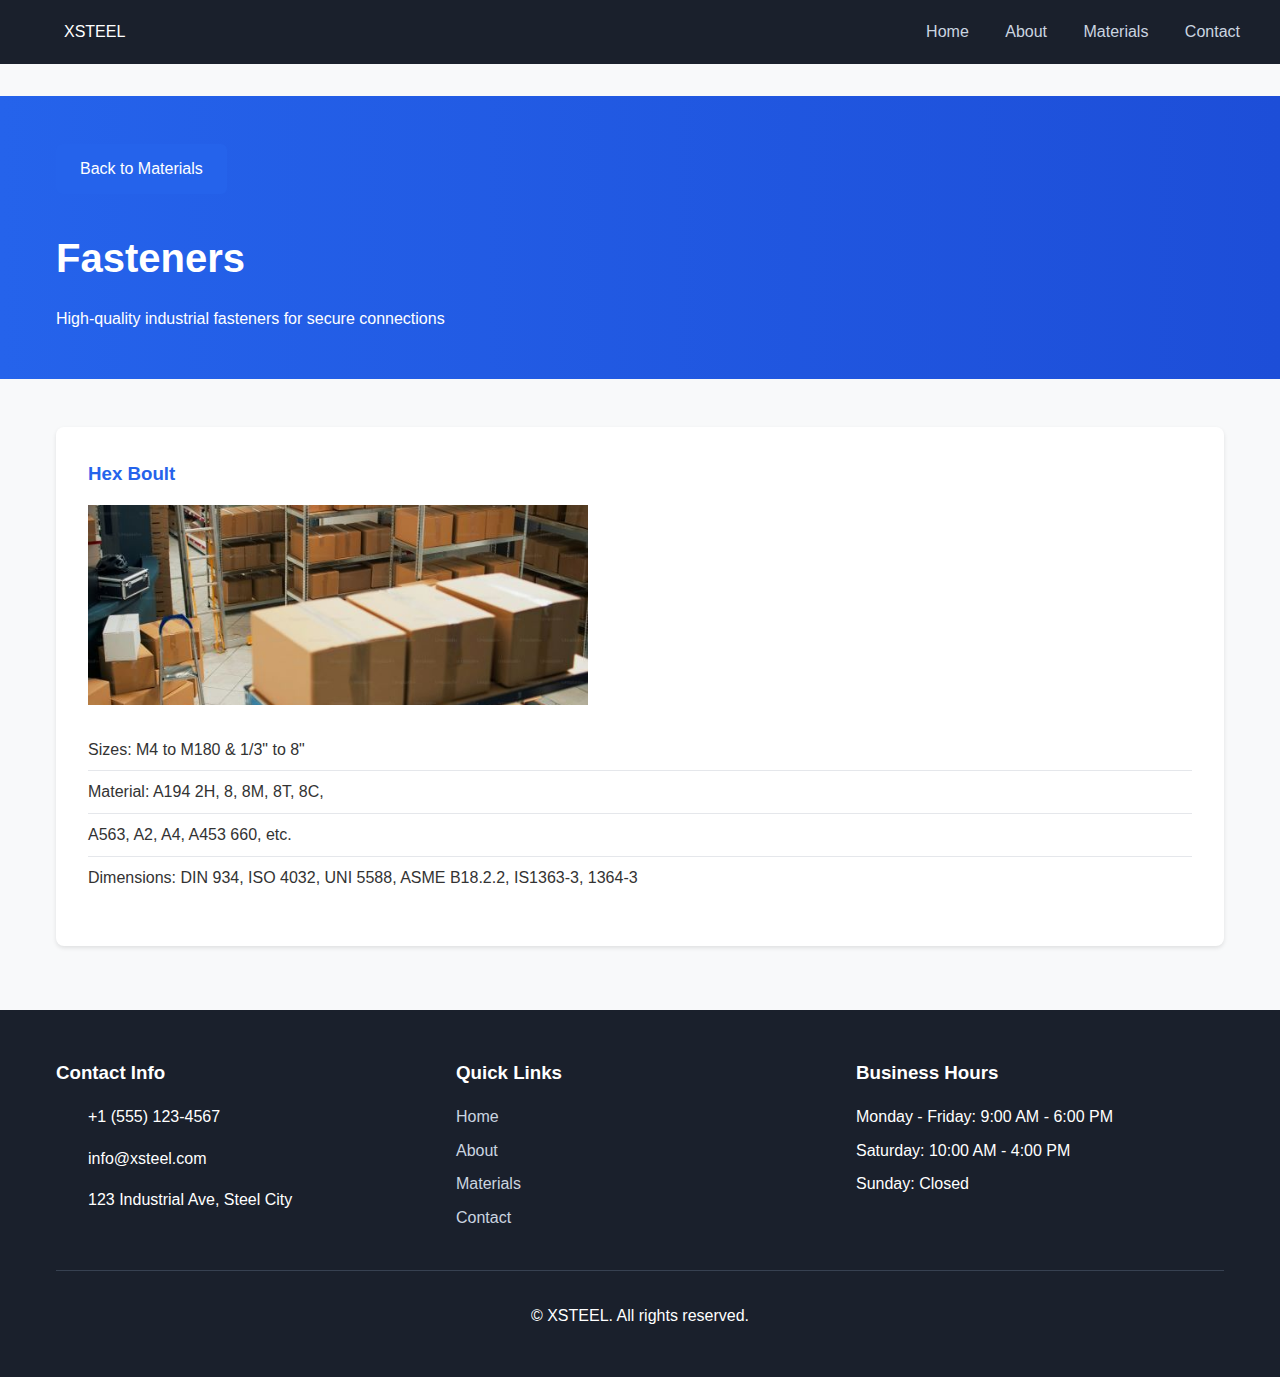
<file: fasteners.html>
<!DOCTYPE html>
<html lang="en">
<head>
    <meta charset="UTF-8">
    <meta name="viewport" content="width=device-width, initial-scale=1.0">
    <title>Fasteners - XSTEEL</title>
    <link rel="stylesheet" href="../style.css">
    <!-- <script src="https://unpkg.com/lucide@latest"></script> -->
</head>
<body>
    <nav class="navbar">
        <div class="nav-container">
            <div class="nav-logo">
                <a href="../index.html" class="logo-link">
                    <i data-lucide="wrench" class="logo-icon"></i>
                    <span>XSTEEL</span>
                </a>
            </div>
            <div class="nav-links" id="navLinks">
                <a href="../index.html#home">Home</a>
                <a href="../index.html#about">About</a>
                <a href="../index.html#materials">Materials</a>
                <a href="../index.html#contact">Contact</a>
            </div>
            <button class="mobile-menu-btn" id="mobileMenuBtn">
                <i data-lucide="menu" class="menu-icon"></i>
            </button>
        </div>
    </nav>

    <div class="material-detail">
        <div class="material-header">
            <div class="container">
                <a href="../index.html#materials" class="back-button">
                    <i data-lucide="arrow-left" class="back-icon"></i>
                    Back to Materials
                </a>
                <h1>Fasteners</h1>
                <p>High-quality industrial fasteners for secure connections</p>
            </div>
        </div>

        <div class="container">
            <div class="material-items">
                <!-- ividem thotu thazhthe comment vare copy cheyuthu add akiyamathiye entheulm dout indel call -->
                <div class="material-item">
                    <h3>Hex Boult</h3>
                    <img class="cardpic" src="/images/premium_photo-1682129768936-c5b7c3033cdc.jpg" alt="" srcset="">
                    <ul>
                        <li>Sizes: M4 to M180 & 1/3" to 8"</li>
                        <li>Material: A194 2H, 8, 8M, 8T, 8C,</li>
                        <li>A563, A2, A4, A453 660, etc.</li>
                        <li>Dimensions: DIN 934, ISO 4032, UNI 5588, ASME B18.2.2, IS1363-3, 1364-3</li>
                    </ul>
                </div>
                <!-- ividem vare -->
            </div>
        </div>
    </div>

    <footer class="footer">
        <div class="container">
            <div class="footer-grid">
                <div class="footer-section">
                    <h3>Contact Info</h3>
                    <div class="info-item">
                        <i data-lucide="phone"></i>
                        <span>+1 (555) 123-4567</span>
                    </div>
                    <div class="info-item">
                        <i data-lucide="mail"></i>
                        <span>info@xsteel.com</span>
                    </div>
                    <div class="info-item">
                        <i data-lucide="map-pin"></i>
                        <span>123 Industrial Ave, Steel City</span>
                    </div>
                </div>
                <div class="footer-section">
                    <h3>Quick Links</h3>
                    <ul>
                        <li><a href="../index.html#home">Home</a></li>
                        <li><a href="../index.html#about">About</a></li>
                        <li><a href="../index.html#materials">Materials</a></li>
                        <li><a href="../index.html#contact">Contact</a></li>
                    </ul>
                </div>
                <div class="footer-section">
                    <h3>Business Hours</h3>
                    <ul>
                        <li>Monday - Friday: 9:00 AM - 6:00 PM</li>
                        <li>Saturday: 10:00 AM - 4:00 PM</li>
                        <li>Sunday: Closed</li>
                    </ul>
                </div>
            </div>
            <div class="footer-bottom">
                <p>&copy; <span id="currentYear"></span> XSTEEL. All rights reserved.</p>
            </div>
        </div>
    </footer>

    <script>
        // Initialize Lucide icons
        lucide.createIcons();

        // Set current year in footer
        document.getElementById('currentYear').textContent = new Date().getFullYear();

        // Mobile menu toggle
        const mobileMenuBtn = document.getElementById('mobileMenuBtn');
        const navLinks = document.getElementById('navLinks');

        mobileMenuBtn.addEventListener('click', () => {
            navLinks.classList.toggle('active');
            const icon = mobileMenuBtn.querySelector('i');
            if (navLinks.classList.contains('active')) {
                icon.setAttribute('data-lucide', 'x');
            } else {
                icon.setAttribute('data-lucide', 'menu');
            }
            lucide.createIcons();
        });
    </script>
</body>
</html>
</file>
<file: style.css>
/* Reset and base styles */
* {
  margin: 0;
  padding: 0;
  box-sizing: border-box;
}

body {
  font-family: -apple-system, BlinkMacSystemFont, "Segoe UI", Roboto, "Helvetica Neue", Arial, sans-serif;
  line-height: 1.6;
  color: #333;
  background-color: #f8f9fa;
}

.container {
  max-width: 1200px;
  margin: 0 auto;
  padding: 0 1rem;
}

/* Navbar */
.navbar {
  background-color: #1a202c;
  position: fixed;
  width: 100%;
  top: 0;
  z-index: 1000;
}

.nav-container {
  display: flex;
  justify-content: space-between;
  align-items: center;
  height: 4rem;
  padding: 0 1.5rem;
}

.nav-logo {
  display: flex;
  align-items: center;
}

.logo-link {
  display: flex;
  align-items: center;
  text-decoration: none;
  color: white;
}

.logo-icon {
  width: 2rem;
  height: 2rem;
  color: #3b82f6;
  margin-right: 0.5rem;
}

.nav-links a {
  color: #cbd5e0;
  text-decoration: none;
  padding: 0.5rem 1rem;
  transition: color 0.3s;
}

.nav-links a:hover {
  color: white;
}

.mobile-menu-btn {
  display: none;
  background: none;
  border: none;
  color: white;
  cursor: pointer;
}

/* Hero Section */
.hero {
  padding-top: 4rem;
  background: linear-gradient(to right, #2563eb, #1d4ed8);
  color: white;
  text-align: center;
  padding: 8rem 1rem;
}

.hero h1 {
  font-size: 3rem;
  margin-bottom: 1.5rem;
}

.hero p {
  font-size: 1.25rem;
  margin-bottom: 2rem;
}

.cta-button {
  display: inline-block;
  background-color: white;
  color: #2563eb;
  padding: 1rem 2rem;
  border-radius: 9999px;
  text-decoration: none;
  font-weight: 600;
  transition: background-color 0.3s;
}

.cta-button:hover {
  background-color: #f3f4f6;
}

/* About Section */
.about {
  padding: 5rem 1rem;
  text-align: center;
}

.about h2 {
  font-size: 2rem;
  margin-bottom: 1.5rem;
}

.about p {
  max-width: 800px;
  margin: 0 auto;
  color: #4b5563;
}

/* Materials Section */
.materials {
  padding: 5rem 1rem;
  background-color: #f3f4f6;
}

.materials h2 {
  text-align: center;
  font-size: 2rem;
  margin-bottom: 3rem;
}

.materials-grid {
  display: grid;
  grid-template-columns: repeat(auto-fit, minmax(300px, 1fr));
  gap: 2rem;
}

.material-card {
  background: white;
  border-radius: 0.5rem;
  overflow: hidden;
  box-shadow: 0 4px 6px rgba(0, 0, 0, 0.1);
  transition: transform 0.3s;
}

.material-card:hover {
  transform: scale(1.05);
}

.material-card-link {
  text-decoration: none;
  color: inherit;
  display: block;
}

.material-card img {
  width: 100%;
  height: 200px;
  object-fit: cover;
}

.material-card-content {
  padding: 1.5rem;
}

.material-card h3 {
  font-size: 1.25rem;
  margin-bottom: 0.5rem;
}

/* Material Detail Page */
.material-detail {
  padding-top: 6rem;
  padding-bottom: 4rem;
}

.material-header {
  background: linear-gradient(to right, #2563eb, #1d4ed8);
  color: white;
  padding: 3rem 0;
  margin-bottom: 3rem;
}

.material-header h1 {
  font-size: 2.5rem;
  margin-bottom: 1rem;
}

.material-items {
  display: grid;
  grid-template-columns: repeat(auto-fit, minmax(300px, 1fr));
  gap: 2rem;
  margin-top: 2rem;
}

.material-item {
  background: white;
  border-radius: 0.5rem;
  padding: 2rem;
  box-shadow: 0 2px 4px rgba(0, 0, 0, 0.1);
}

.material-item h3 {
  color: #2563eb;
  margin-bottom: 1rem;
}

.material-item ul {
  list-style-type: none;
  margin: 1rem 0;
}

.material-item li {
  padding: 0.5rem 0;
  border-bottom: 1px solid #e5e7eb;
}

.material-item li:last-child {
  border-bottom: none;
}

.back-button {
  display: inline-block;
  background-color: #2563eb;
  color: white;
  padding: 0.75rem 1.5rem;
  border-radius: 0.375rem;
  text-decoration: none;
  margin-bottom: 2rem;
  transition: background-color 0.3s;
}

.back-button:hover {
  background-color: #1d4ed8;
}

/* Contact Section */
.contact {
  padding: 5rem 1rem;
}

.contact h2 {
  text-align: center;
  font-size: 2rem;
  margin-bottom: 3rem;
}

.contact-grid {
  display: grid;
  grid-template-columns: 1fr 1fr;
  gap: 3rem;
}

.contact-info {
  padding: 2rem;
}

.info-item {
  display: flex;
  align-items: center;
  margin-bottom: 1rem;
}

.info-item i {
  width: 1.25rem;
  height: 1.25rem;
  margin-right: 0.75rem;
  color: #2563eb;
}

.contact-form {
  display: flex;
  flex-direction: column;
  gap: 1.5rem;
}

.form-group {
  display: flex;
  flex-direction: column;
}

.form-group label {
  margin-bottom: 0.5rem;
  font-size: 0.875rem;
  color: #4b5563;
}

.form-group input,
.form-group textarea {
  padding: 0.75rem;
  border: 1px solid #d1d5db;
  border-radius: 0.375rem;
  transition: border-color 0.3s;
}

.form-group input:focus,
.form-group textarea:focus {
  outline: none;
  border-color: #2563eb;
}

.submit-button {
  background-color: #2563eb;
  color: white;
  padding: 0.75rem 1.5rem;
  border: none;
  border-radius: 0.375rem;
  cursor: pointer;
  transition: background-color 0.3s;
}

.submit-button:hover {
  background-color: #1d4ed8;
}

/* Footer */
.footer {
  background-color: #1a202c;
  color: white;
  padding: 3rem 1rem;
}

.footer-grid {
  display: grid;
  grid-template-columns: repeat(3, 1fr);
  gap: 2rem;
  margin-bottom: 2rem;
}

.footer-section h3 {
  margin-bottom: 1rem;
}

.footer-section ul {
  list-style: none;
}

.footer-section ul li {
  margin-bottom: 0.5rem;
}

.footer-section a {
  color: #cbd5e0;
  text-decoration: none;
  transition: color 0.3s;
}

.footer-section a:hover {
  color: white;
}

.footer-bottom {
  text-align: center;
  padding-top: 2rem;
  border-top: 1px solid #374151;
}

/* Responsive Design */
@media (max-width: 768px) {
  .nav-links {
      display: none;
      position: absolute;
      top: 4rem;
      left: 0;
      width: 100%;
      background-color: #1a202c;
      padding: 1rem;
  }

  .nav-links.active {
      display: flex;
      flex-direction: column;
  }

  .nav-links a {
      padding: 0.75rem 1rem;
  }

  .mobile-menu-btn {
      display: block;
  }

  .contact-grid {
      grid-template-columns: 1fr;
  }

  .footer-grid {
      grid-template-columns: 1fr;
  }

  .hero h1 {
      font-size: 2rem;
  }

  .material-items {
      grid-template-columns: 1fr;
  }
}
.material-card {
  width: 300px;
  border-radius: 8px;
  box-shadow: 0 2px 4px rgba(0,0,0,0.1);
  overflow: hidden;
  margin: 20px;
  background: white;
  transition: transform 0.2s;
}

.material-card:hover {
  transform: translateY(-5px);
}

.card-image {
  width: 100%;
  height: 200px;
  object-fit: cover;
}

.card-content {
  padding: 15px;
}

.card-title {
  margin: 0;
  color: #333;
  font-size: 1.2em;
}

.card-description {
  margin: 10px 0;
  color: #666;
  font-size: 0.9em;
  line-height: 1.4;
}

.card-button {
  display: inline-block;
  padding: 8px 16px;
  background: #007bff;
  color: white;
  text-decoration: none;
  border-radius: 4px;
  font-size: 0.9em;
  transition: background 0.3s;
}

.card-button:hover {
  background: #0056b3;
}
.cardpic{
  width: 500px;
  height: 200px;
  object-fit: cover;
}
</file>
